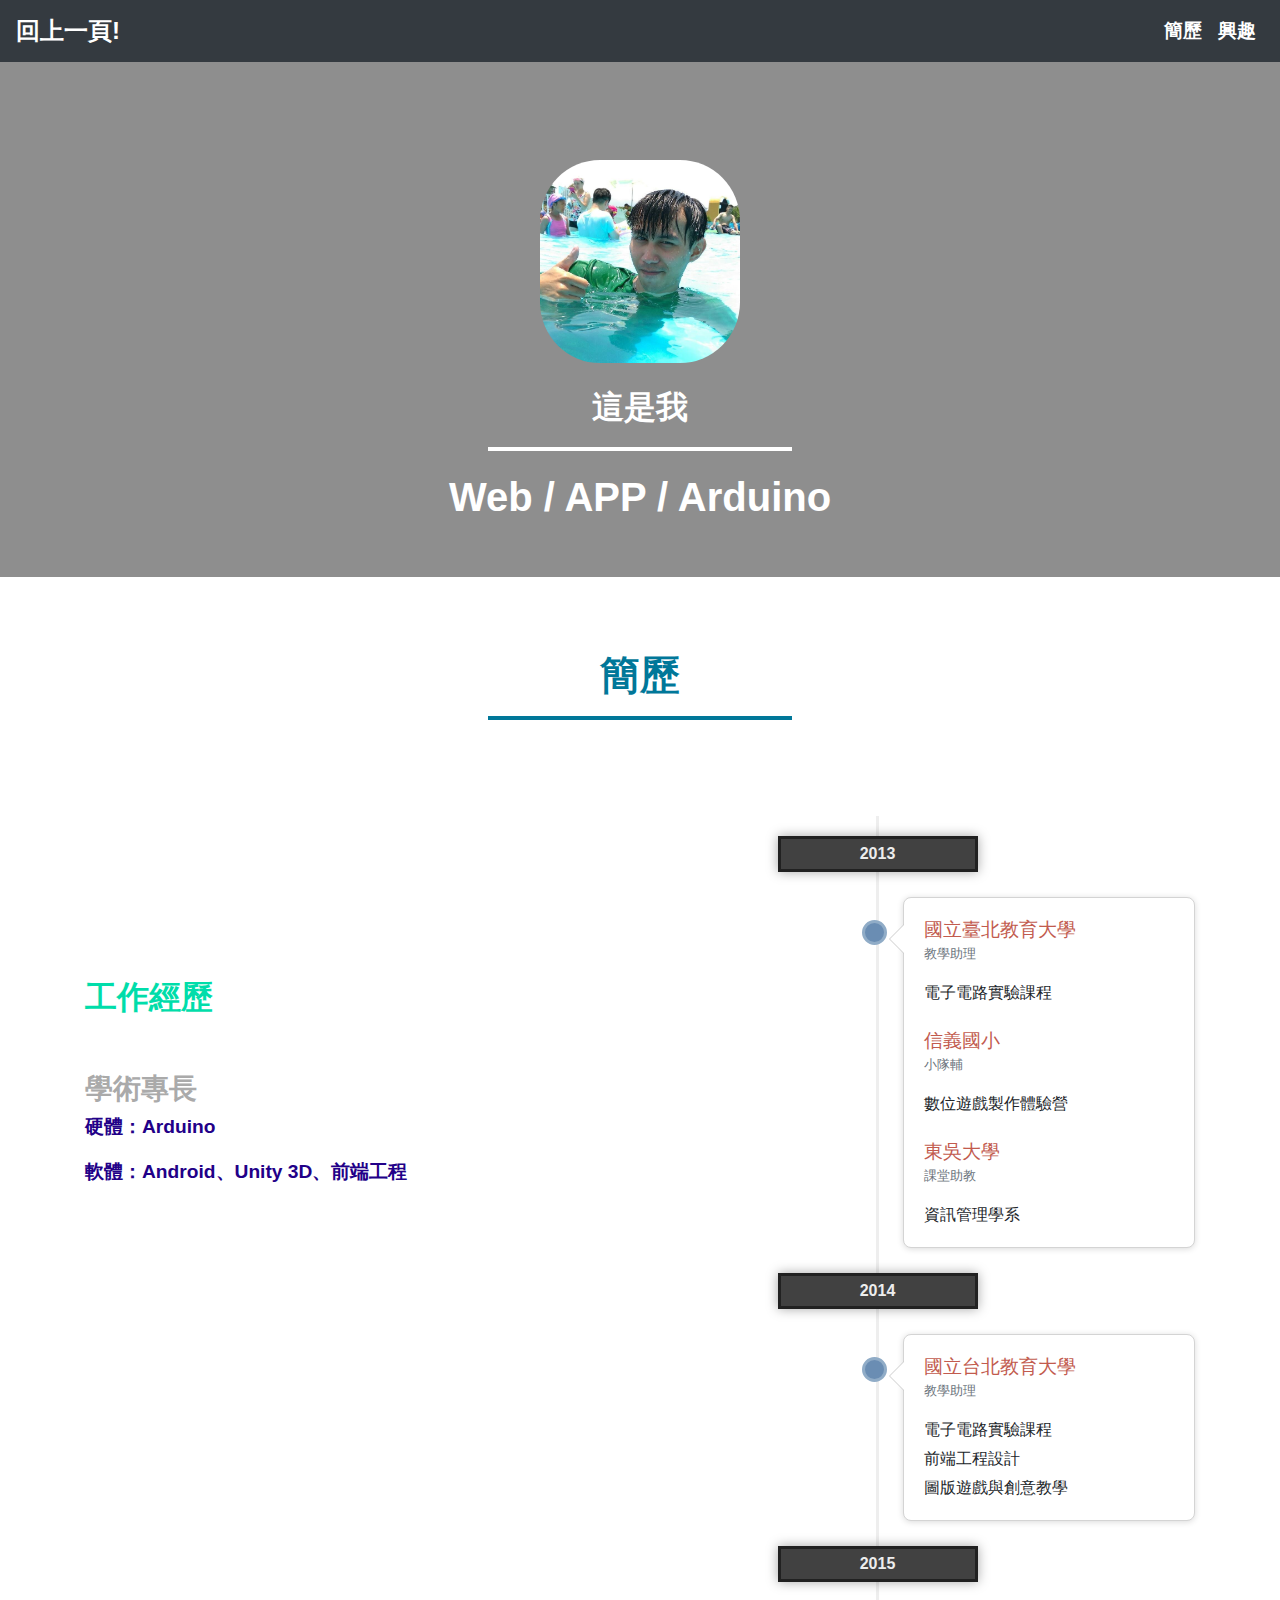
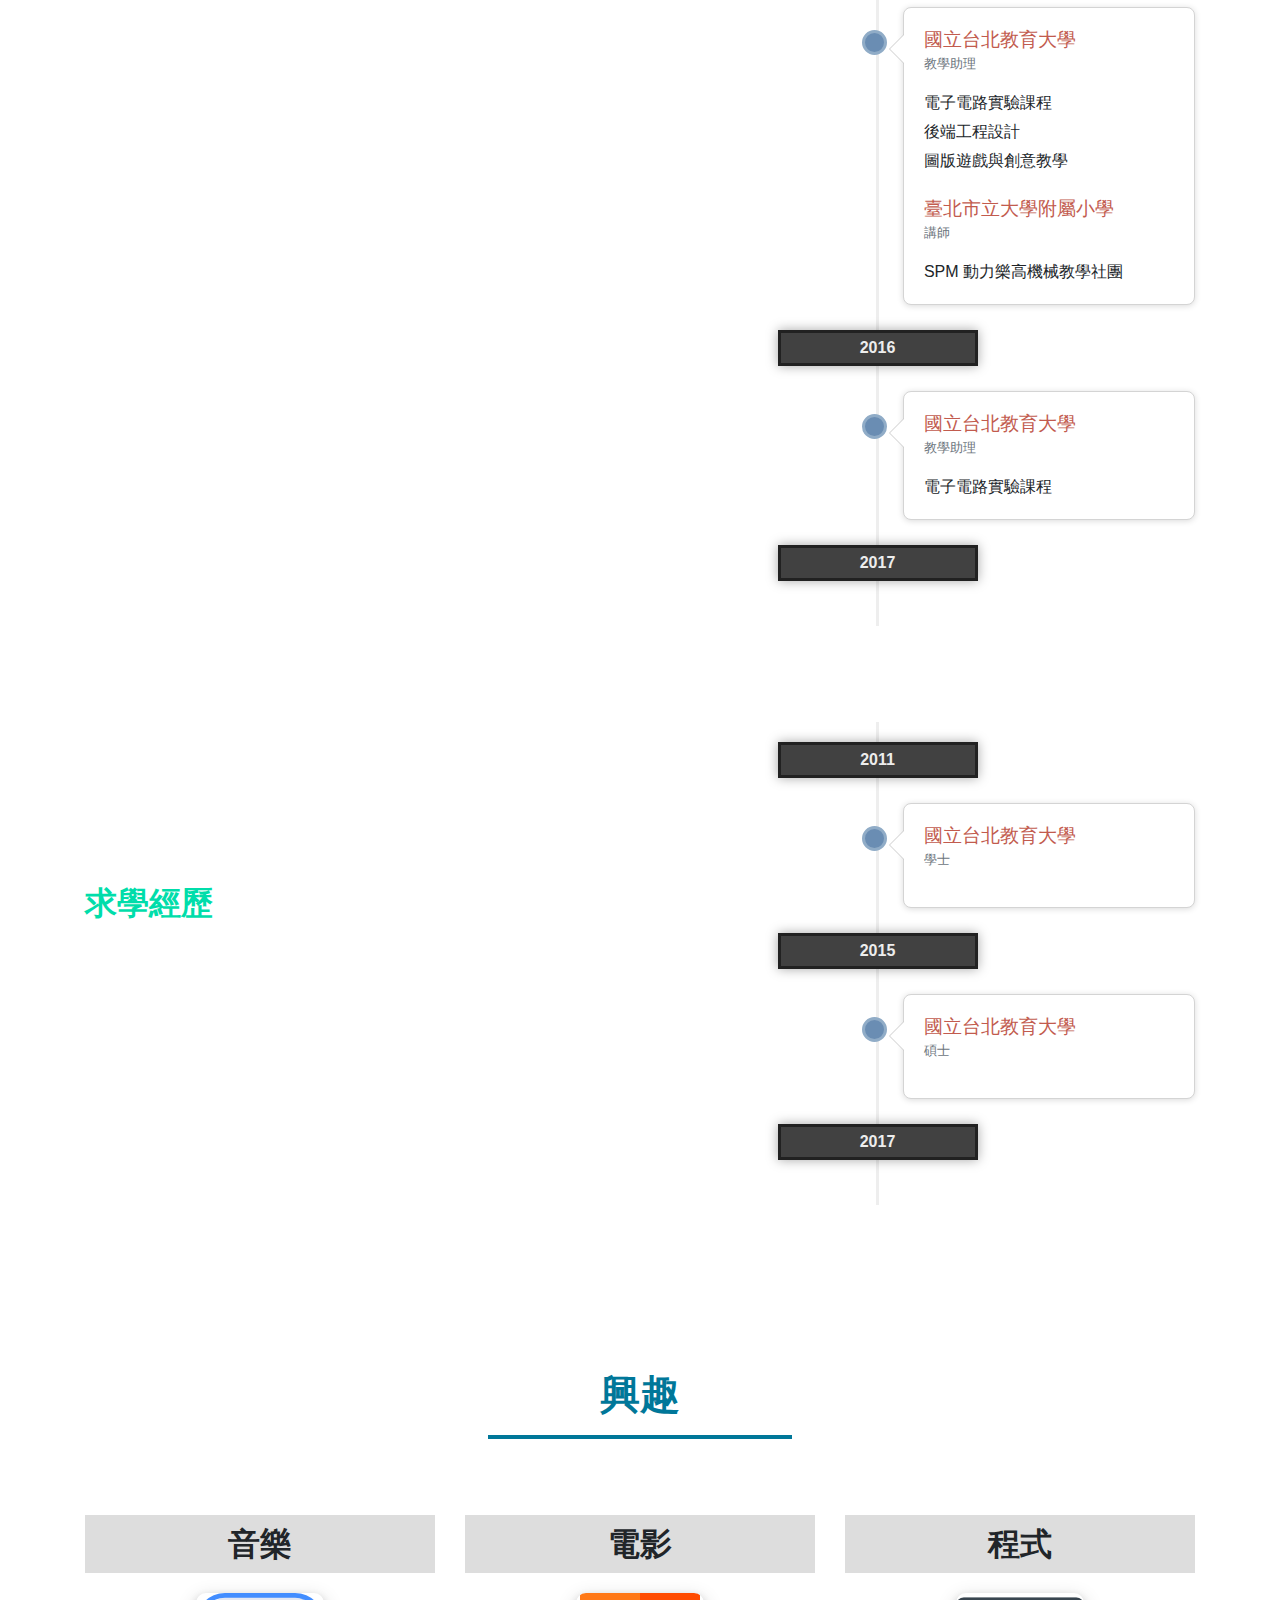
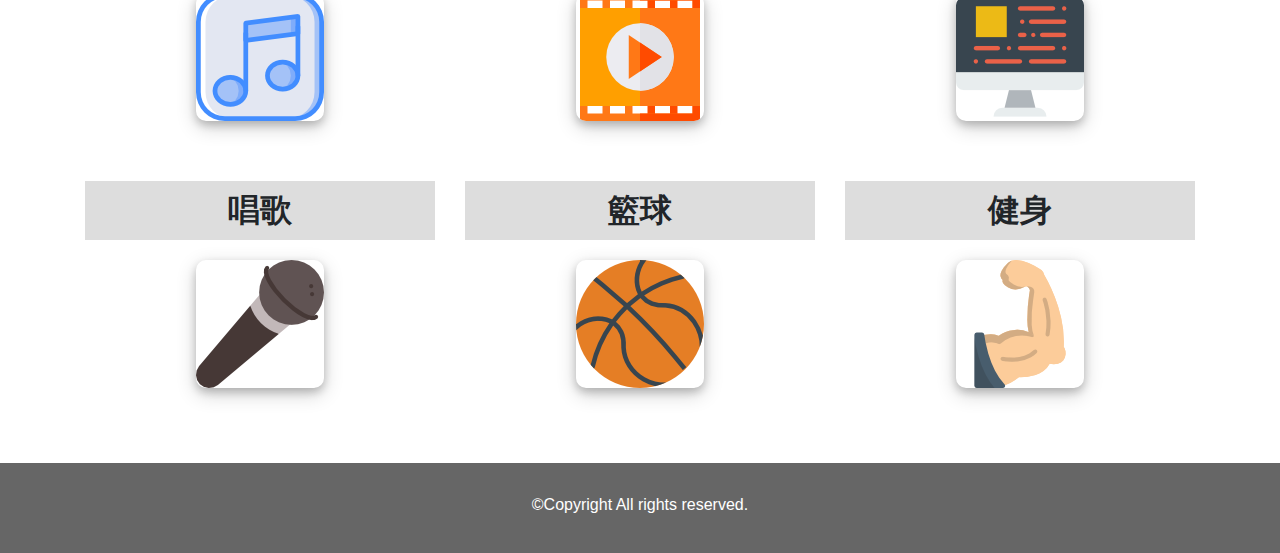
<file: about_me.html>
<!DOCTYPE html>
<html lang="en" dir="ltr">
  <head>
    <meta charset="utf-8">
    <meta name="viewport" content="width=device-width, initial-scale=1">
      <link rel="stylesheet" href="css/style_about.css">
    <!-- Bootstrap CSS -->
    <link rel="stylesheet" href="css/bootstrap.min.css">
    <link rel="stylesheet" href="https://use.fontawesome.com/releases/v5.3.1/css/all.css" integrity="sha384-mzrmE5qonljUremFsqc01SB46JvROS7bZs3IO2EmfFsd15uHvIt+Y8vEf7N7fWAU" crossorigin="anonymous">
    <link rel="stylesheet" href="css/animate.min.css">
    <title>我的個人簡歷</title>

  </head>
  <body>

    <nav class="navbar navbar-expand-lg navbar-dark bg-dark fixed-top">
      <a class="navbar-brand" href="index.html"> <span>回上一頁!</span></a>
      <button class="navbar-toggler" type="button" data-toggle="collapse" data-target="#navbarNav" aria-controls="navbarNav" aria-expanded="false" aria-label="Toggle navigation">
        <span class="navbar-toggler-icon"></span>
      </button>
      <div class="collapse navbar-collapse" id="navbarNav">
        <ul class="nav navbar-nav ml-auto">
          <li class="nav-item">
            <a class="nav-link" href="#exp"><i class="fas fa-file-alt"></i> 簡歷</a>
          </li>
          <li class="nav-item">
            <a class="nav-link" href="#hobbies"><i class="fas fa-basketball-ball"></i> 興趣</a>
          </li>
        </ul>
      </div>
    </nav>

    <div class="header">
      <div class="container">
        <div class="row">
          <div class="col-lg-12">
            <img class="img-rounded img-hobby animated bounceIn" src="img/my_bgpicture.jpg" alt="我的照片">
          </div>
          <div class="col-lg-12">
            <div class="intro_text">
              <span class="name">
                <span class="cwFont">這是我</span>
              </span>
              <hr class="start_line">
              <span class="skills">
                Web / APP / Arduino
              </span>
            </div>
          </div>
        </div>
      </div>
    </div>

    <section class="my_exp" name="exp">
      <div class="container">
          <div class="row">
            <div class="col-lg-12">
              <h1 class="exp_title">簡歷</h1>
              <hr class="exp_line">
            </div>
          </div>
      </div>
      <div class="container my_exp_timeline">
        <div class="row">

          <div class="col-lg-5 col-md-6 col-sm-12 my_skills">
            <h2>工作經歷</h2>
            <br><br>
            <h3>學術專長</h3>
            <p>硬體：Arduino</p>
            <p>軟體：Android、Unity 3D、前端工程</p>
          </div>

          <div class="col-lg-7 col-md-6 col-sm-12">
            <ul class="timeline">

              <li><div class="tldate">2013</div></li>

              <li class="timeline-inverted">
                <div class="tl-circ"></div>
                <div class="timeline-panel">
                  <div class="tl-heading">
                    <h4>國立臺北教育大學</h4>
                    <p><small class="text-muted">教學助理</small></p>
                  </div>
                  <div class="tl-body">
                    <p>電子電路實驗課程</p>
                  </div>
                  <br>
                  <div class="tl-heading">
                    <h4>信義國小</h4>
                    <p><small class="text-muted">小隊輔</small></p>
                  </div>
                  <div class="tl-body">
                    <p>數位遊戲製作體驗營</p>
                  </div>
                  <br>
                  <div class="tl-heading">
                    <h4>東吳大學</h4>
                    <p><small class="text-muted">課堂助教</small></p>
                  </div>
                  <div class="tl-body">
                    <p>資訊管理學系</p>
                  </div>
                </div>
              </li>

              <li><div class="tldate">2014</div></li>

              <li class="timeline-inverted">
                <div class="tl-circ"></div>
                <div class="timeline-panel">
                  <div class="tl-heading">
                    <h4>國立台北教育大學</h4>
                    <p><small class="text-muted">教學助理</small></p>
                  </div>
                  <div class="tl-body">
                    <p>電子電路實驗課程</p>
                    <p>前端工程設計</p>
                    <p>圖版遊戲與創意教學</p>
                  </div>
                </div>
              </li>

              <li><div class="tldate">2015</div></li>

              <li class="timeline-inverted">
                <div class="tl-circ"></div>
                <div class="timeline-panel">
                  <div class="tl-heading">
                    <h4>國立台北教育大學</h4>
                    <p><small class="text-muted">教學助理</small></p>
                  </div>
                  <div class="tl-body">
                    <p>電子電路實驗課程</p>
                    <p>後端工程設計</p>
                    <p>圖版遊戲與創意教學</p>
                  </div>
                  <br>
                  <div class="tl-heading">
                    <h4>臺北市立大學附屬小學</h4>
                    <p><small class="text-muted">講師</small></p>
                  </div>
                  <div class="tl-body">
                    <p>SPM 動力樂高機械教學社團</p>
                  </div>
                </div>
              </li>

              <li><div class="tldate">2016</div></li>

              <li class="timeline-inverted">
                <div class="tl-circ"></div>
                <div class="timeline-panel">
                  <div class="tl-heading">
                    <h4>國立台北教育大學</h4>
                    <p><small class="text-muted">教學助理</small></p>
                  </div>
                  <div class="tl-body">
                    <p>電子電路實驗課程</p>
                  </div>
                </div>
              </li>

              <li><div class="tldate">2017</div></li>

            </ul>
          </div>

        </div>
      </div>

      <div class="container my_exp_edu">
        <div class="row">

          <div class="col-lg-5 my_edu">
            <h2>求學經歷</h2>
          </div>

          <div class="col-lg-7">
            <ul class="timeline">
              <li><div class="tldate">2011</div></li>

              <li class="timeline-inverted">
                <div class="tl-circ"></div>
                <div class="timeline-panel">
                  <div class="tl-heading">
                    <h4>國立台北教育大學</h4>
                    <p><small class="text-muted">學士</small></p>
                  </div>
                </div>
              </li>

              <li><div class="tldate">2015</div></li>

              <li class="timeline-inverted">
                <div class="tl-circ"></div>
                <div class="timeline-panel">
                  <div class="tl-heading">
                    <h4>國立台北教育大學</h4>
                    <p><small class="text-muted">碩士</small></p>
                  </div>
                </div>
              </li>

              <li><div class="tldate">2017</div></li>
            </ul>
          </div>

        </div>
      </div>
    </section>

    <section class="my_hobbies" name="hobbies">
      <div class="container">
        <div class="row">
          <div class="col-lg-12">
            <h1 class="hobbies_title">興趣</h1>
            <hr class="hobbies_line">
          </div>
        </div>
        <div class="row my_hobbies_row1">
          <div class="col-lg-4 col-md-6 col-sm-12">
            <h2>音樂</h2>
            <img src="img/music.png" alt="">
          </div>
          <div class="col-lg-4 col-md-6 col-sm-12">
            <h2>電影</h2>
            <img src="img/video-player.png" alt="">
          </div>
          <div class="col-lg-4 col-md-6 col-sm-12">
            <h2>程式</h2>
            <img src="img/coding.png" alt="">
          </div>
        </div>
        <div class="row my_hobbies_row2">
          <div class="col-lg-4 col-md-6 col-sm-12">
            <h2>唱歌</h2>
            <img src="img/voice-recorder.png" alt="">
          </div>
          <div class="col-lg-4 col-md-6 col-sm-12">
            <h2>籃球</h2>
            <img src="img/basketball.png" alt="">
          </div>
          <div class="col-lg-4 col-md-6 col-sm-12">
            <h2>健身</h2>
            <img src="img/strong.png" alt="">
          </div>
        </div>
      </div>
    </section>

    <footer>
      <div class="container">
        <div class="row">
          <div class="col-lg-12">
            <p>&copy;Copyright All rights reserved.</p>
          </div>
        </div>
      </div>
    </footer>

        <!-- jQuery library -->
      <script src="js/jquery-3.3.1.min.js"></script>

      <!-- Latest compiled JavaScript -->
      <script src="js/bootstrap.min.js"></script>
      <script src="js/function.js"></script>
  </body>
</html>
</file>
<file: css/style_about.css>
.navbar .navbar-brand span
{
  font-weight: bold;
  font-size: 1.2em;
  color: #ffffff;
}

.navbar .collapse .nav
{
  font-weight: bold;
  font-size: 1.2em;
}

.navbar .collapse .nav a
{
  color: #ffffff;
}

.navbar .collapse .nav a:hover
{
  text-decoration:underline;
  color: 	#55AA00;
}

.header{
  display: block;
  width: auto;
  background:#8e8e8e;
  padding-top: 60px;
}

.header .container{
  padding-top: 100px;
  padding-bottom: 50px;
  margin-left: auto;
  margin-right: auto;
}

.header img{
  border-radius: 30%;
}

.img-hobby{
  display: block;
  width: 200px;
  margin-left: auto;
  margin-right: auto;
}

.intro_text{
  text-align: center;
  margin-top: 20px;
  color: #ffffff;
  font-weight: bold;
  font-size: 2em;
}

.start_line{
  color: #fff;
  max-width: 300px;
  border: 2px solid #fff;
  margin-left: auto;
  margin-right: auto;
}

.skills{
  font-size: 1.25em;
  text-transform: capitalize;
}

.my_exp{
  padding-top: 75px;
  padding-bottom: 75px;
  background-color: #ffffff;
  font-family: Helvetica, sans-serif;

}

.my_exp .exp_title{
  text-align: center;
  color: 	#007799;
  font-family:Microsoft JhengHei;
  font-weight: bold;
}

.my_exp .exp_line{
  text-align: center;
  max-width: 300px;
  border:2px solid 	#007799;
}

.my_exp .my_exp_timeline .my_skills h2{
  padding-top: 6em;
  font-weight: bold;
  color: #00DDAA;
}

.my_exp .my_exp_edu{
  margin-top: 50px;
}

.my_exp .my_exp_timeline{
  margin-top: 50px;
}

.my_exp .my_exp_edu .my_edu h2{
  padding-top: 6em;
  font-weight: bold;
  color: #00DDAA;
}

.my_exp .my_exp_timeline .my_skills h3{
  font-weight: bold;
  color: #AAAAAA;
}

.my_exp .my_exp_timeline .my_skills p{
  font-size: 1.2em;
  font-weight: bold;
  color: 	#220088;
}

/** timeline box structure **/
.timeline {
  list-style: none;
  padding: 20px 0 20px;
  position: relative;
  margin-left: auto;
  margin-right: auto;
  margin-top: 30px;
}

.timeline:before {
  top: 0;
  bottom: 0;
  position: absolute;
  content: " ";
  width: 3px;
  background-color: #eee;
  left: 50%;
  margin-left: -1.5px;
}

.tldate {
  display: block;
  width: 200px;
  background: #414141;
  border: 3px solid #212121;
  color: #ededed;
  margin: 0 auto;
  padding: 3px 0;
  font-weight: bold;
  text-align: center;
  -webkit-box-shadow: 0 0 11px rgba(0,0,0,0.35);
}

.timeline li {
  margin-bottom: 25px;
  position: relative;
}

.timeline li:before, .timeline li:after {
  content: " ";
  display: table;
}
.timeline li:after {
  clear: both;
}
.timeline li:before, .timeline li:after {
  content: " ";
  display: table;
}

/** timeline panels **/
.timeline li .timeline-panel {
  width: 46%;
  float: left;
  background: #fff;
  border: 1px solid #d4d4d4;
  padding: 20px;
  position: relative;
  -webkit-border-radius: 8px;
  -moz-border-radius: 8px;
  border-radius: 8px;
  -webkit-box-shadow: 0 1px 6px rgba(0, 0, 0, 0.15);
  -moz-box-shadow: 0 1px 6px rgba(0, 0, 0, 0.15);
  box-shadow: 0 1px 6px rgba(0, 0, 0, 0.15);
}

/** panel arrows **/
.timeline li .timeline-panel:before {
  position: absolute;
  top: 26px;
  right: -15px;
  display: inline-block;
  border-top: 15px solid transparent;
  border-left: 15px solid #ccc;
  border-right: 0 solid #ccc;
  border-bottom: 15px solid transparent;
  content: " ";
}

.timeline li .timeline-panel:after {
  position: absolute;
  top: 27px;
  right: -14px;
  display: inline-block;
  border-top: 14px solid transparent;
  border-left: 14px solid #fff;
  border-right: 0 solid #fff;
  border-bottom: 14px solid transparent;
  content: " ";
}
.timeline li .timeline-panel.noarrow:before, .timeline li .timeline-panel.noarrow:after {
  top:0;
  right:0;
  display: none;
  border: 0;
}

.timeline li.timeline-inverted .timeline-panel {
  float: right;
}

.timeline li.timeline-inverted .timeline-panel .tl-heading h4{
  font-size: 1.2em;
}

.timeline li.timeline-inverted .timeline-panel:before {
  border-left-width: 0;
  border-right-width: 15px;
  left: -15px;
  right: auto;
}

.timeline li.timeline-inverted .timeline-panel:after {
  border-left-width: 0;
  border-right-width: 14px;
  left: -14px;
  right: auto;
}


/** timeline circle icons **/
.timeline li .tl-circ {
  position: absolute;
  top: 23px;
  left: 50%;
  text-align: center;
  background: #6a8db3;
  color: #fff;
  width: 25px;
  height: 25px;
  line-height: 35px;
  margin-left: -16px;
  border: 3px solid #90acc7;
  border-top-right-radius: 50%;
  border-top-left-radius: 50%;
  border-bottom-right-radius: 50%;
  border-bottom-left-radius: 50%;
  z-index: 1;
}


/** timeline content **/

.tl-heading h4 {
  margin: 0;
  color: #c25b4e;
}

.tl-body p, .tl-body ul {
  margin-bottom: 0;
}

.tl-body > p + p {
  margin-top: 5px;
}


.my_hobbies{
  padding-top: 75px;
  padding-bottom: 75px;
  background-color: #ffffff;
  font-family: Helvetica, sans-serif;
}

.my_hobbies .hobbies_title{
  text-align: center;
  color: 	#007799;
  font-family:Microsoft JhengHei;
  font-weight: bold;
}

.my_hobbies .hobbies_line{
  text-align: center;
  max-width: 300px;
  border:2px solid 	#007799;
}

.my_hobbies .my_hobbies_row1{
  margin-top: 60px;
}

.my_hobbies .my_hobbies_row2{
  margin-top: 60px;
}

.my_hobbies .my_hobbies_row1 h2{
  text-align: center;
  font-weight: bold;
  background: #DDDDDD;
  padding: 10px;
}

.my_hobbies .my_hobbies_row1 img{
  display: block;
  margin-top: 20px;
  margin-left: auto;
  margin-right: auto;
  border-radius: 10px;
  box-shadow: 0 4px 8px 0 rgba(0, 0, 0, 0.2), 0 6px 20px 0 rgba(0, 0, 0, 0.19);
}

.my_hobbies .my_hobbies_row2 h2{
  text-align: center;
  font-weight: bold;
  background: #DDDDDD;
  padding: 10px;
}

.my_hobbies .my_hobbies_row2 img{
  display: block;
  margin-top: 20px;
  margin-left: auto;
  margin-right: auto;
  border-radius: 10px;
  box-shadow: 0 4px 8px 0 rgba(0, 0, 0, 0.2), 0 6px 20px 0 rgba(0, 0, 0, 0.19);
}

footer{
  background: #666666;
  color: white;
  text-align: center;
  padding-top: 30px;
  padding-bottom: 20px;
}

/** media queries **/
@media (max-width: 991px) {
  .timeline li .timeline-panel {
    width: 44%;
  }

  .my_exp .my_exp_edu .my_edu h2{
    padding-top: 3em;
    text-align: center;
  }

  .my_exp .my_exp_timeline .my_skills h2{
    padding-top: 3em;
    text-align: center;
  }

  .my_exp .my_exp_timeline .my_skills h3{
    text-align: center;
  }

  .my_exp .my_exp_timeline .my_skills p{
    text-align: center;
  }
}

@media (max-width: 700px) {
  .my_exp .my_exp_edu .my_edu h2{
    padding-top: 1em;
    text-align: center;
  }

  .my_exp .my_exp_timeline .my_skills h2{
    padding-top: 1em;
    text-align: center;
  }

  .my_exp .my_exp_timeline .my_skills h3{
    text-align: center;
  }

  .my_exp .my_exp_timeline .my_skills p{
    text-align: center;
  }

  ul.timeline:before {
    left: 40px;
  }

  .tldate { width: 140px; }

  ul.timeline li .timeline-panel {
    width: calc(100% - 90px);
    width: -moz-calc(100% - 90px);
    width: -webkit-calc(100% - 90px);
  }

  ul.timeline li .tl-circ {
    top: 22px;
    left: 22px;
    margin-left: 0;

  }
  ul.timeline > li > .tldate {
    margin: 0;
  }

  ul.timeline > li > .timeline-panel {
    float: right;
  }

  ul.timeline > li > .timeline-panel:before {
    border-left-width: 0;
    border-right-width: 15px;
    left: -15px;
    right: auto;
  }

  ul.timeline > li > .timeline-panel:after {
    border-left-width: 0;
    border-right-width: 14px;
    left: -14px;
    right: auto;
  }
}
</file>
